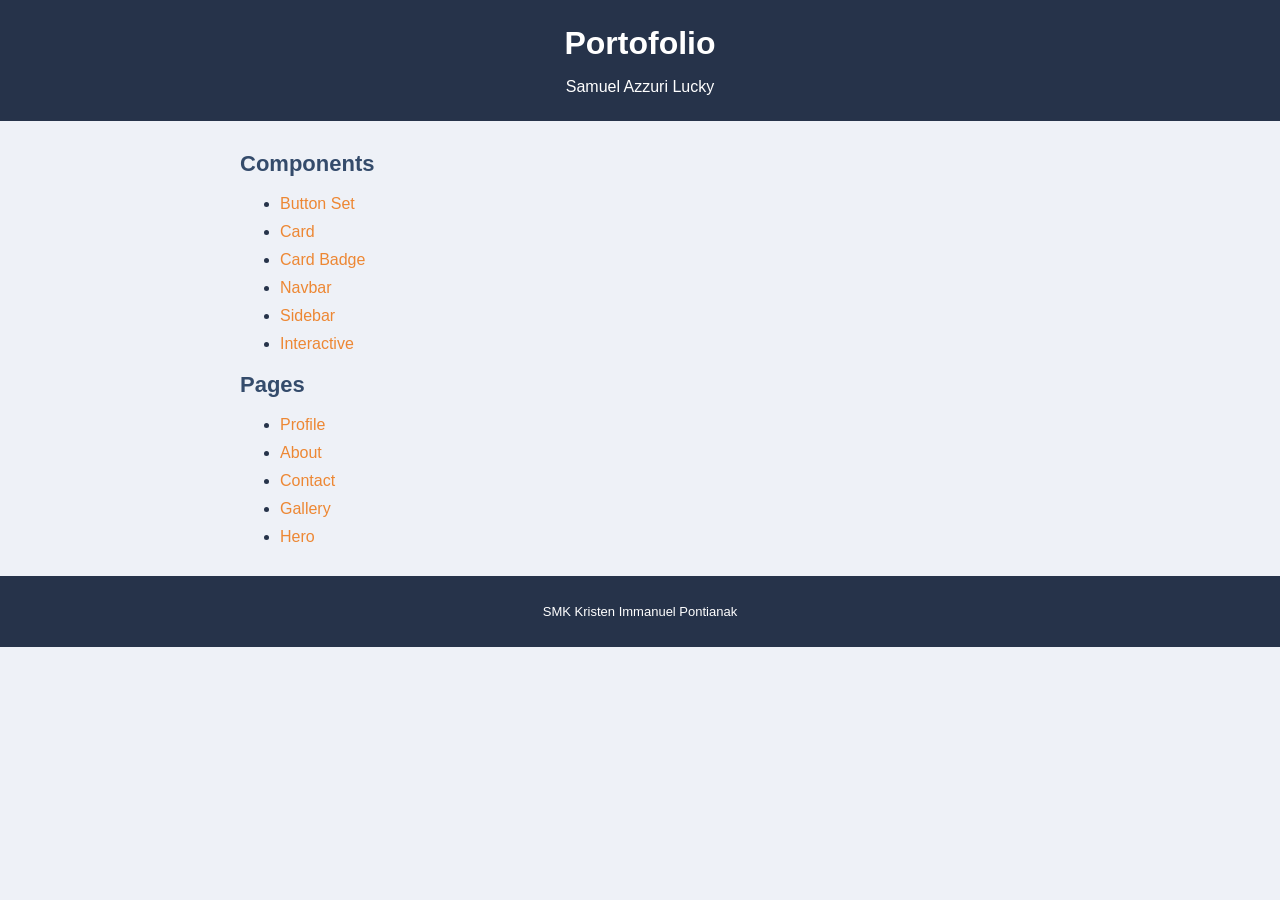
<file: index.html>
<!doctype html>
<html lang="id">
  <head>
    <meta charset="UTF-8" />
    <meta name="viewport" content="width=device-width, initial-scale=1.0" />
    <title>Portofolio Samuel</title>
    <link rel="stylesheet" href="styles/index.css" />
  </head>
  <body>
    <header>
      <h1>Portofolio</h1>
      <p>Samuel Azzuri Lucky</p>
    </header>

    <main>
      <section id="components">
        <h2>Components</h2>
        <ul>
          <li><a href="components/button-set.html">Button Set</a></li>
          <li><a href="components/card.html">Card</a></li>
          <li><a href="components/card-badge.html">Card Badge</a></li>
          <li><a href="components/navbar.html">Navbar</a></li>
          <li><a href="components/sidebar.html">Sidebar</a></li>
          <li><a href="components/interactive.html">Interactive</a></li>
        </ul>
      </section>

      <section id="pages">
        <h2>Pages</h2>
        <ul>
          <li><a href="pages/profile.html">Profile</a></li>
          <li><a href="pages/about.html">About</a></li>
          <li><a href="pages/contact.html">Contact</a></li>
          <li><a href="pages/gallery.html">Gallery</a></li>
          <li><a href="pages/hero.html">Hero</a></li>
        </ul>
      </section>
    </main>

    <footer>
      <p>SMK Kristen Immanuel Pontianak</p>
    </footer>
  </body>
</html>
</file>
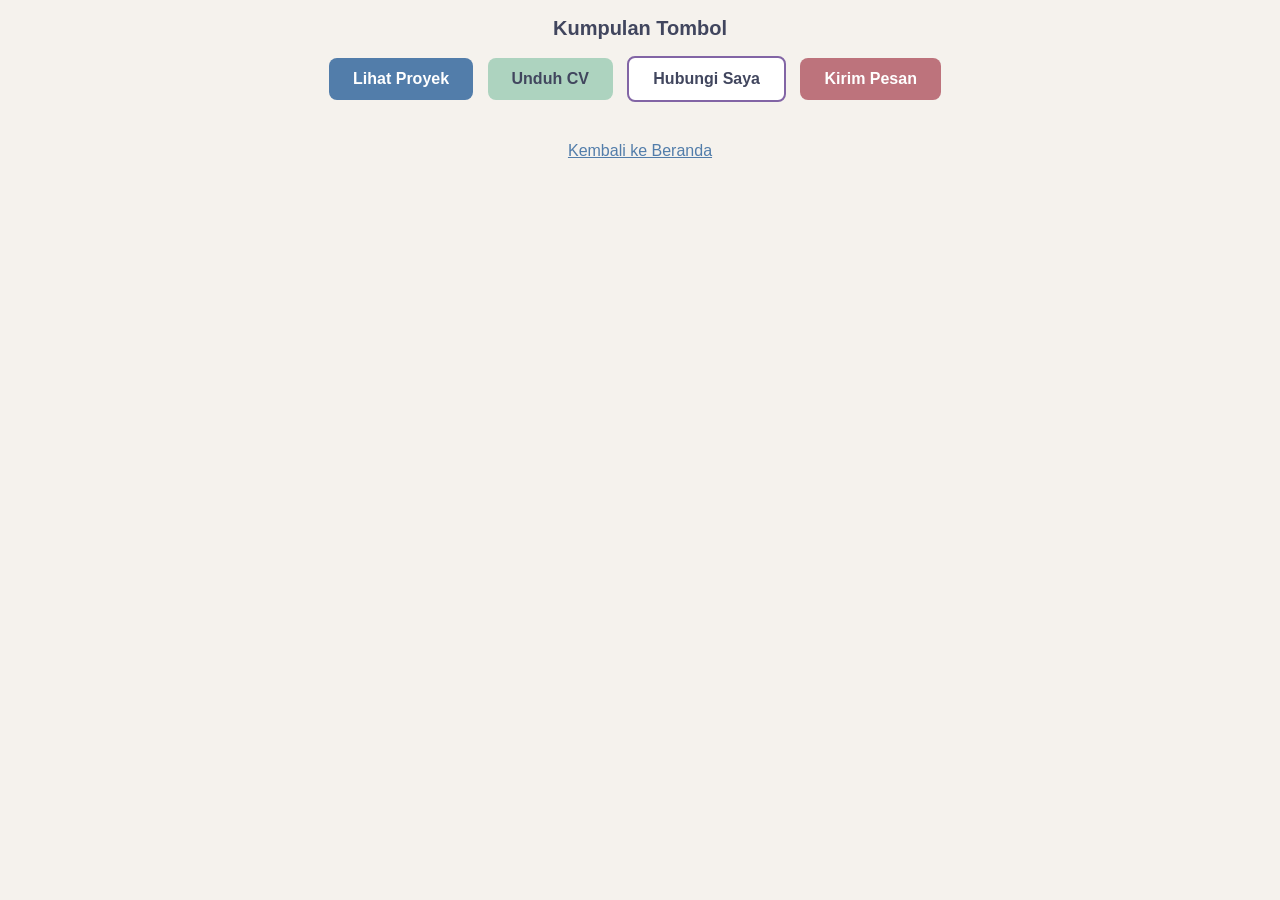
<file: components/button-set.html>
<!doctype html>
<html lang="id">
  <head>
    <meta charset="UTF-8" />
    <title>Kumpulan Tombol</title>
    <style>
      body {
        background-color: #f5f2ed;
        font-family: Arial, sans-serif;
        text-align: center;
      }

      h2 {
        color: #41465e;
        font-size: 20px;
      }

      .btn {
        display: inline-block;
        padding: 12px 24px;
        border-radius: 8px;
        font-weight: bold;
        text-decoration: none;
        cursor: pointer;
      }

      .button-group .btn {
        margin-right: 10px;
        margin-bottom: 10px;
      }

      .btn-primary {
        background-color: #527daa;
        color: white;
      }

      .btn-secondary {
        background-color: rgb(173, 211, 191);
      }

      .btn-outline {
        background-color: white;
        border: 2px solid #8265a5;
      }

      .btn-send {
        background-color: rgba(183, 101, 112, 0.9);
        color: white;
      }

      .btn-secondary,
      .btn-outline {
        color: #41465e;
      }

      .btn-primary:hover {
        background-color: steelblue;
      }

      .btn-secondary:hover {
        background-color: #8dbba3;
      }

      .btn-outline:hover {
        background-color: #e9ddf5;
      }

      .btn-send:hover {
        background-color: indianred;
      }

      footer {
        margin-top: 30px;
      }

      footer a {
        color: #527daa;
      }
    </style>
  </head>

  <body>
    <main>
      <h2>Kumpulan Tombol</h2>

      <div class="button-group">
        <a href="../pages/gallery.html" class="btn btn-primary">Lihat Proyek</a>
        <a href="../assets/images/CV-Samuel.pdf" download class="btn btn-secondary">
          Unduh CV
        </a>
        <a href="../pages/contact.html" class="btn btn-outline">Hubungi Saya</a>
        <a href="mailto:samuel.041@ski.sch.id" class="btn btn-send">
          Kirim Pesan</a
        >
      </div>

      <footer>
        <a href="../index.html">Kembali ke Beranda</a>
      </footer>
    </main>
  </body>
</html>
</file>
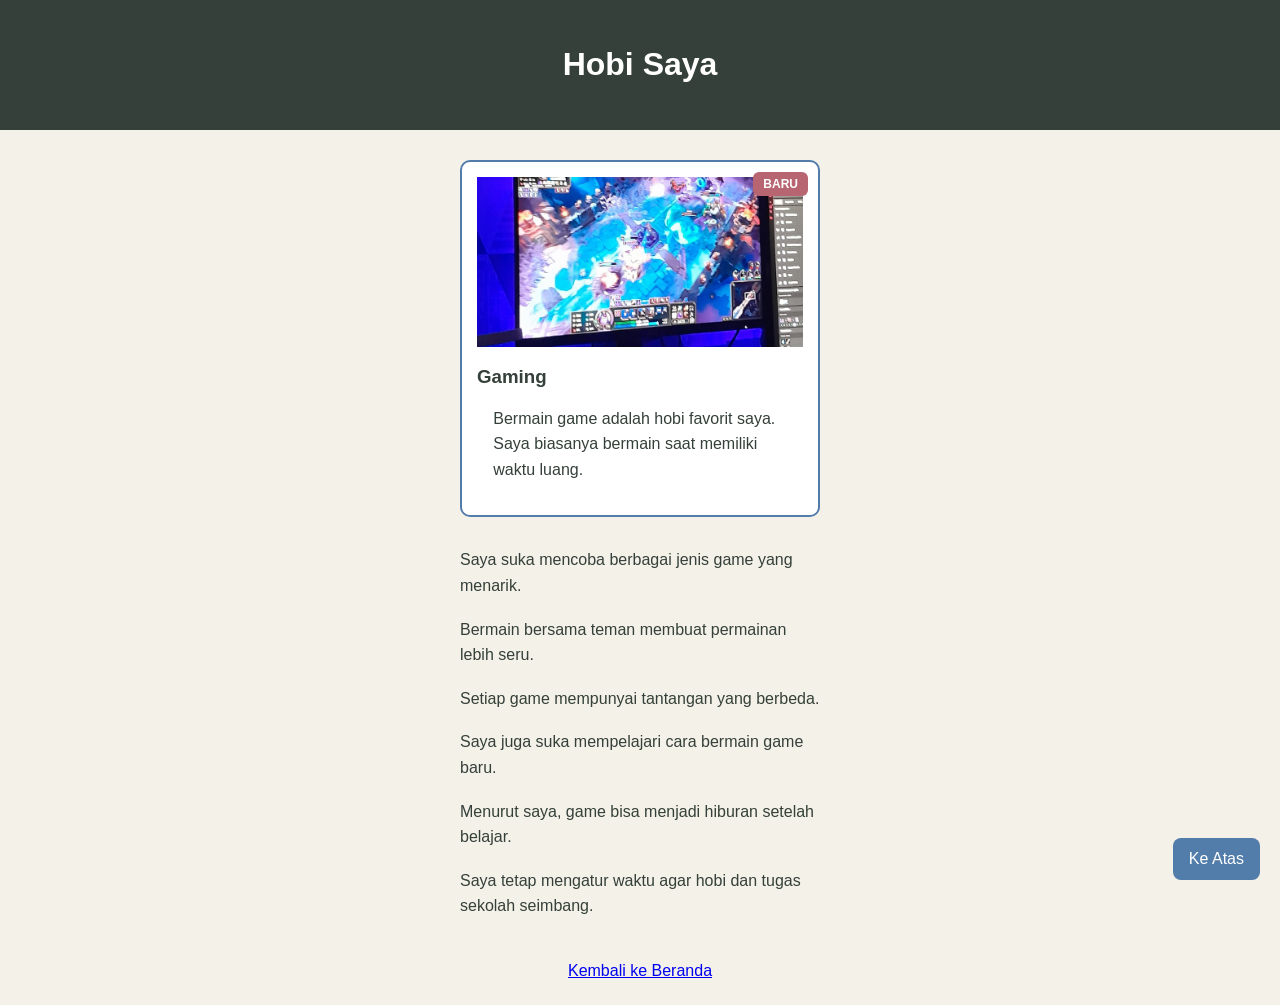
<file: components/card-badge.html>
<!doctype html>
<html lang="id">
  <head>
    <meta charset="UTF-8" />
    <title>Hobi Saya</title>

    <style>
      body {
        margin: 0;
        background-color: #f4f1e8;
        font-family: Arial, sans-serif;
        color: #344039;
      }

      #top {
        padding: 25px;
        background-color: #344039;
        color: white;
        text-align: center;
      }

      .card {
        position: relative;
        width: 360px;
        margin: 30px auto;
        border: 2px solid #527daa;
        background-color: white;
        box-sizing: border-box;
        padding: 15px;
        border-radius: 10px;
      }

      .card img {
        display: block;
        width: 100%;
        height: 170px;
        object-fit: cover;
      }

      .card .badge {
        position: absolute;
        top: 10px;
        right: 10px;
        background-color: #b76570;
        color: white;
        padding: 5px 10px;
        border-radius: 6px;
        font-size: 12px;
        font-weight: bold;
      }

      .card h3 {
        margin-bottom: 8px;
      }

      main p {
        width: 360px;
        max-width: 90%;
        margin: 18px auto;
        line-height: 1.6;
      }

      .back-to-top {
        position: fixed;
        right: 20px;
        bottom: 20px;
        z-index: 10;
        padding: 12px 16px;
        background-color: #527daa;
        color: white;
        text-decoration: none;
        border-radius: 8px;
      }

      .back-to-top:hover {
        background-color: #344039;
      }

      footer {
        text-align: center;
        padding: 25px;
      }
    </style>
  </head>

  <body>
    <header id="top">
      <h1>Hobi Saya</h1>
    </header>

    <main>
      <div class="card">
        <img src="../assets/images/gaming-badge.jpeg" alt="Hobi Bermain Game" />
        <span class="badge">BARU</span>

        <h3>Gaming</h3>
        <p>
          Bermain game adalah hobi favorit saya. Saya biasanya bermain saat
          memiliki waktu luang.
        </p>
      </div>

      <p>Saya suka mencoba berbagai jenis game yang menarik.</p>
      <p>Bermain bersama teman membuat permainan lebih seru.</p>
      <p>Setiap game mempunyai tantangan yang berbeda.</p>
      <p>Saya juga suka mempelajari cara bermain game baru.</p>
      <p>Menurut saya, game bisa menjadi hiburan setelah belajar.</p>
      <p>Saya tetap mengatur waktu agar hobi dan tugas sekolah seimbang.</p>
    </main>

    <footer>
      <a href="../index.html">Kembali ke Beranda</a>
    </footer>

    <a href="#top" class="back-to-top">Ke Atas</a>
  </body>
</html>
</file>
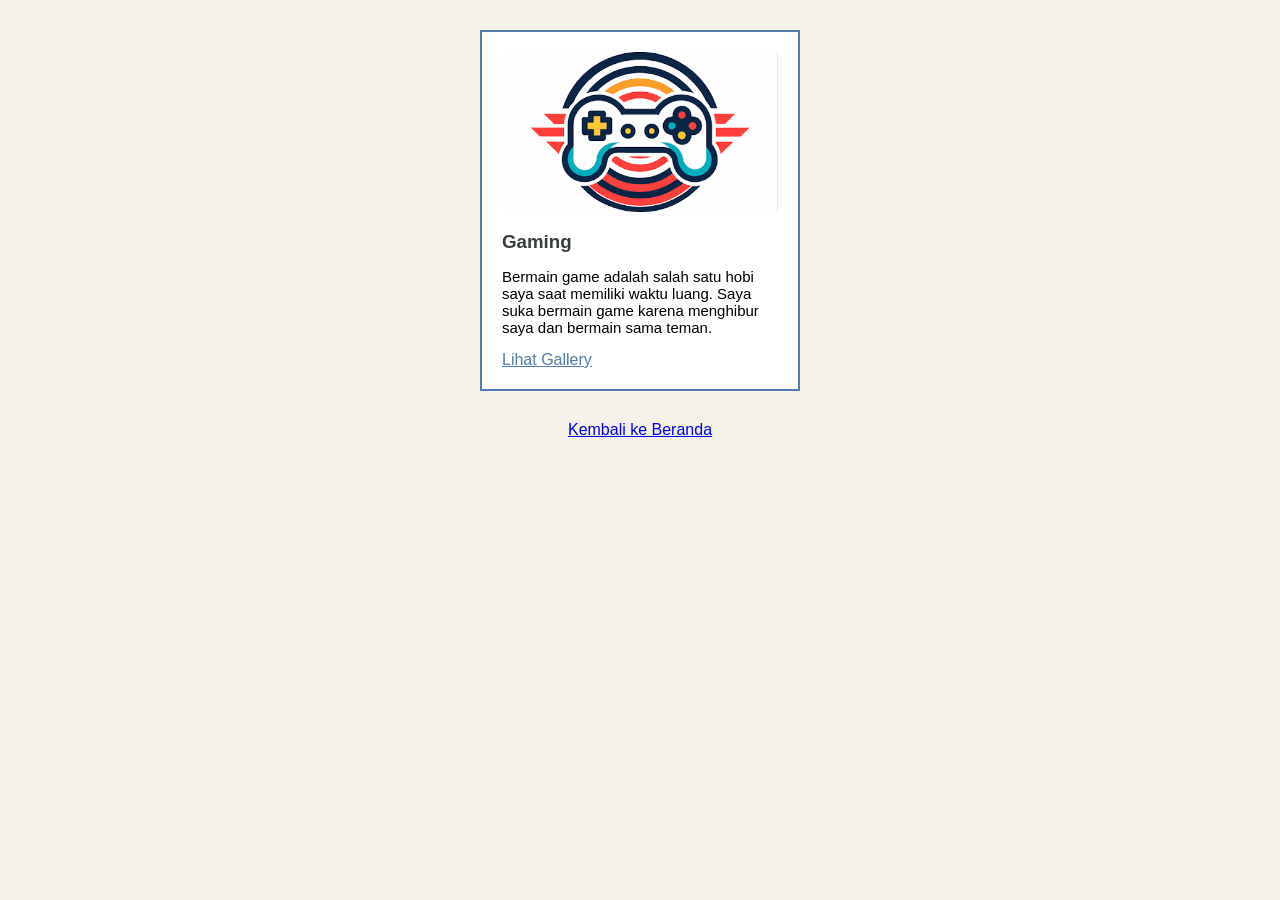
<file: components/card.html>
<!--Tanpa box-sizing border-box:320 + 20 + 20 + 2 + 2 = 364px-->
<!doctype html>
<html lang="id">
  <head>
    <meta charset="UTF-8" />
    <title>Kartu Hobi</title>

    <style>
      * {
        box-sizing: border-box;
      }

      body {
        margin: 0;
        background-color: #f4f1e8;
        font-family: Arial, sans-serif;
      }

      .card {
        width: 320px;
        padding: 20px;
        border: 2px solid #527daa;
        margin: 30px auto;
        background-color: white;
      }

      .card img {
        width: 100%;
        height: 160px;
        display: block;
        object-fit: cover;
      }

      .card h3 {
        color: #344039;
        margin-bottom: 8px;
      }

      .card p {
        font-size: 15px;
      }

      .card a {
        color: #527daa;
      }

      footer {
        text-align: center;
      }
    </style>
  </head>

  <body>
    <main>
      <div class="card">
        <img src="../assets/images/gaming.png" alt="Hobi Bermain Game" />

        <h3>Gaming</h3>

        <p>
          Bermain game adalah salah satu hobi saya saat memiliki waktu luang.
          Saya suka bermain game karena menghibur saya dan bermain sama teman.
        </p>

        <a href="../pages/gallery.html">Lihat Gallery</a>
      </div>

      <footer>
        <a href="../index.html">Kembali ke Beranda</a>
      </footer>
    </main>
  </body>
</html>
</file>
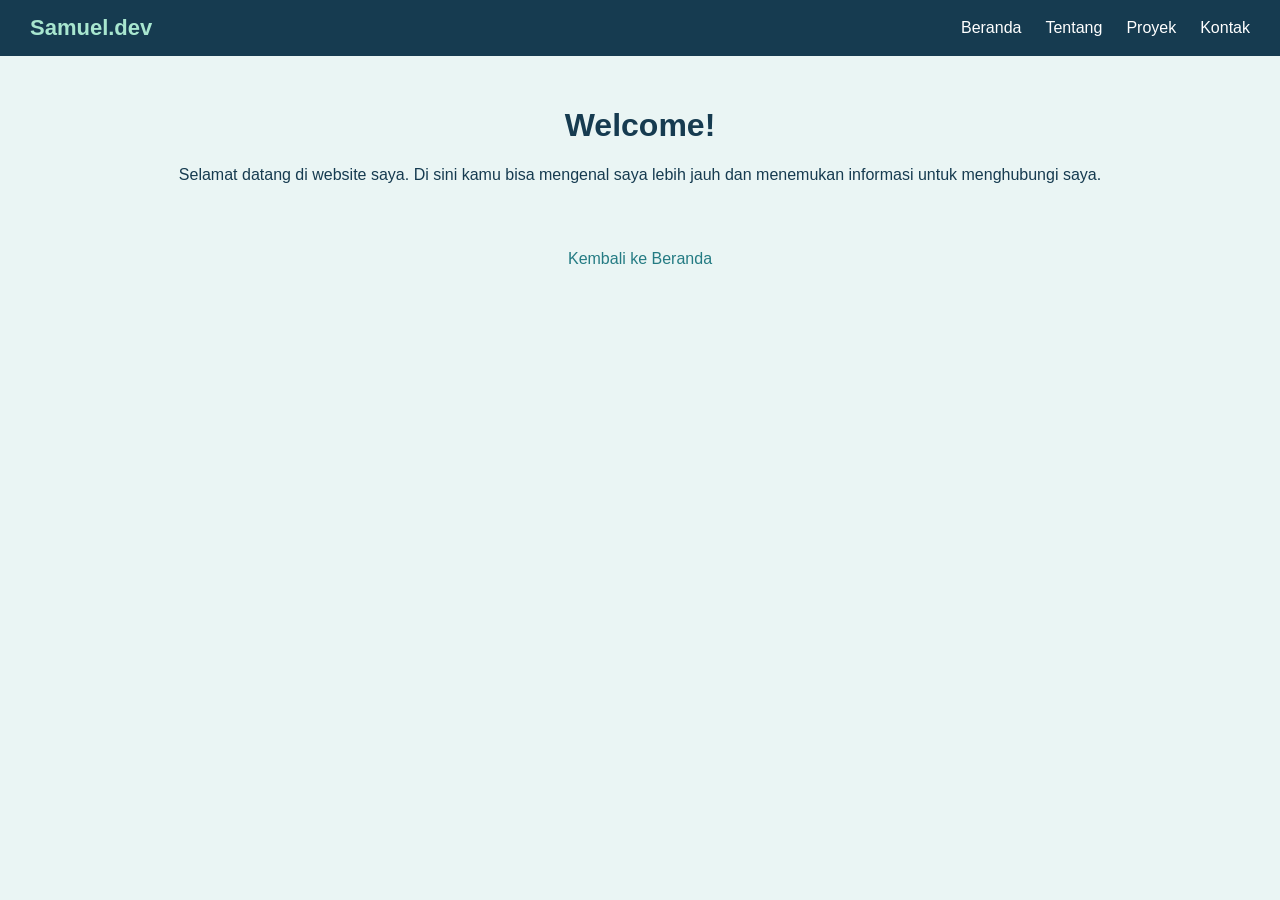
<file: components/navbar.html>
<!doctype html>
<html lang="id">
  <head>
    <meta charset="UTF-8" />
    <title>Navbar Saya</title>
    <link rel="stylesheet" href="../styles/navbar.css" />
  </head>

  <body>
    <header id="main-header">
      <nav class="navbar">
        <div class="logo">Samuel.dev</div>

        <ul class="nav-menu">
          <li><a href="../index.html">Beranda</a></li>
          <li><a href="../pages/about.html">Tentang</a></li>
          <li><a href="../pages/gallery.html">Proyek</a></li>
          <li><a href="../pages/contact.html">Kontak</a></li>
        </ul>
      </nav>
    </header>

    <main>
      <h1>Welcome!</h1>
      <p>
        Selamat datang di website saya. Di sini kamu bisa mengenal saya lebih
        jauh dan menemukan informasi untuk menghubungi saya.
      </p>
    </main>

    <footer>
      <a href="../index.html">Kembali ke Beranda</a>
    </footer>
  </body>
</html>
</file>
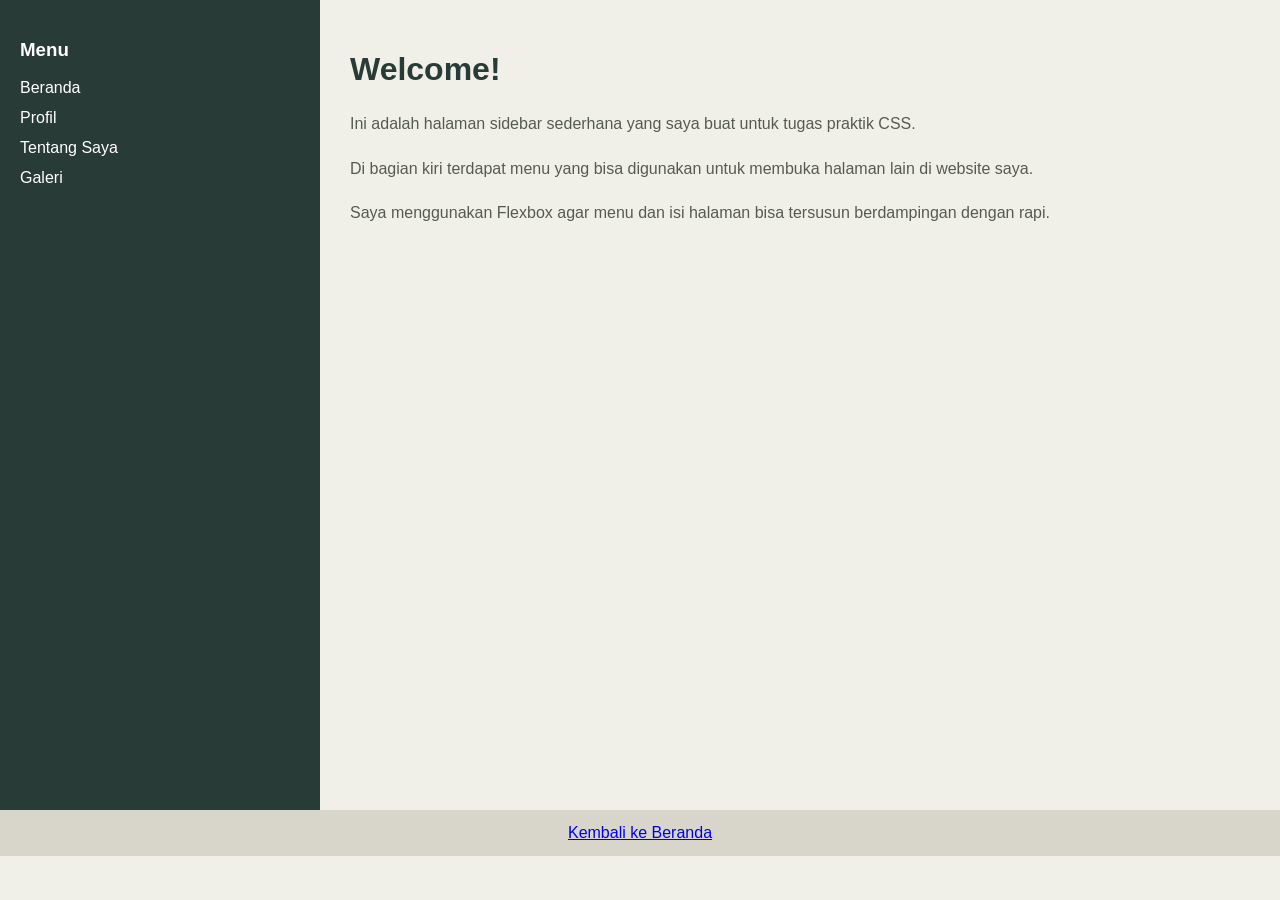
<file: components/sidebar.html>
<!doctype html>
<html lang="id">
  <head>
    <meta charset="UTF-8" />
    <meta name="viewport" content="width=device-width, initial-scale=1.0" />
    <title>Sidebar Saya</title>

    <style>
      * {
        box-sizing: border-box;
      }

      body {
        margin: 0;
        font-family: Arial, sans-serif;
        background-color: #f1f0e8;
      }

      .layout {
        display: flex;
        min-height: 90vh;
      }

      #sidebar {
        width: 25%;
        background-color: #293b36;
        color: #ffffff;
        padding: 20px;
      }

      #sidebar nav {
        display: flex;
        flex-direction: column;
        gap: 12px;
      }

      #sidebar a {
        color: #ffffff;
        text-decoration: none;
      }

      #sidebar a:hover {
        color: #d6b98c;
      }

      .main-content {
        width: 75%;
        padding: 30px;
      }

      .main-content h1 {
        color: #293b36;
      }

      .main-content p {
        color: #555b50;
        line-height: 1.8;
      }

      footer {
        text-align: center;
        padding: 14px;
        background-color: #d8d6ca;
      }
    </style>
  </head>
  <body>
    <div class="layout">
      <aside id="sidebar">
        <h3>Menu</h3>

        <nav>
          <a href="../index.html">Beranda</a>
          <a href="../pages/profile.html">Profil</a>
          <a href="../pages/about.html">Tentang Saya</a>
          <a href="../pages/gallery.html">Galeri</a>
        </nav>
      </aside>

      <main class="main-content">
        <h1>Welcome!</h1>

        <p>
          Ini adalah halaman sidebar sederhana yang saya buat untuk tugas
          praktik CSS.
        </p>

        <p>
          Di bagian kiri terdapat menu yang bisa digunakan untuk membuka halaman
          lain di website saya.
        </p>

        <p>
          Saya menggunakan Flexbox agar menu dan isi halaman bisa tersusun
          berdampingan dengan rapi.
        </p>
      </main>
    </div>

    <footer>
      <a href="../index.html">Kembali ke Beranda</a>
    </footer>
  </body>
</html>
</file>
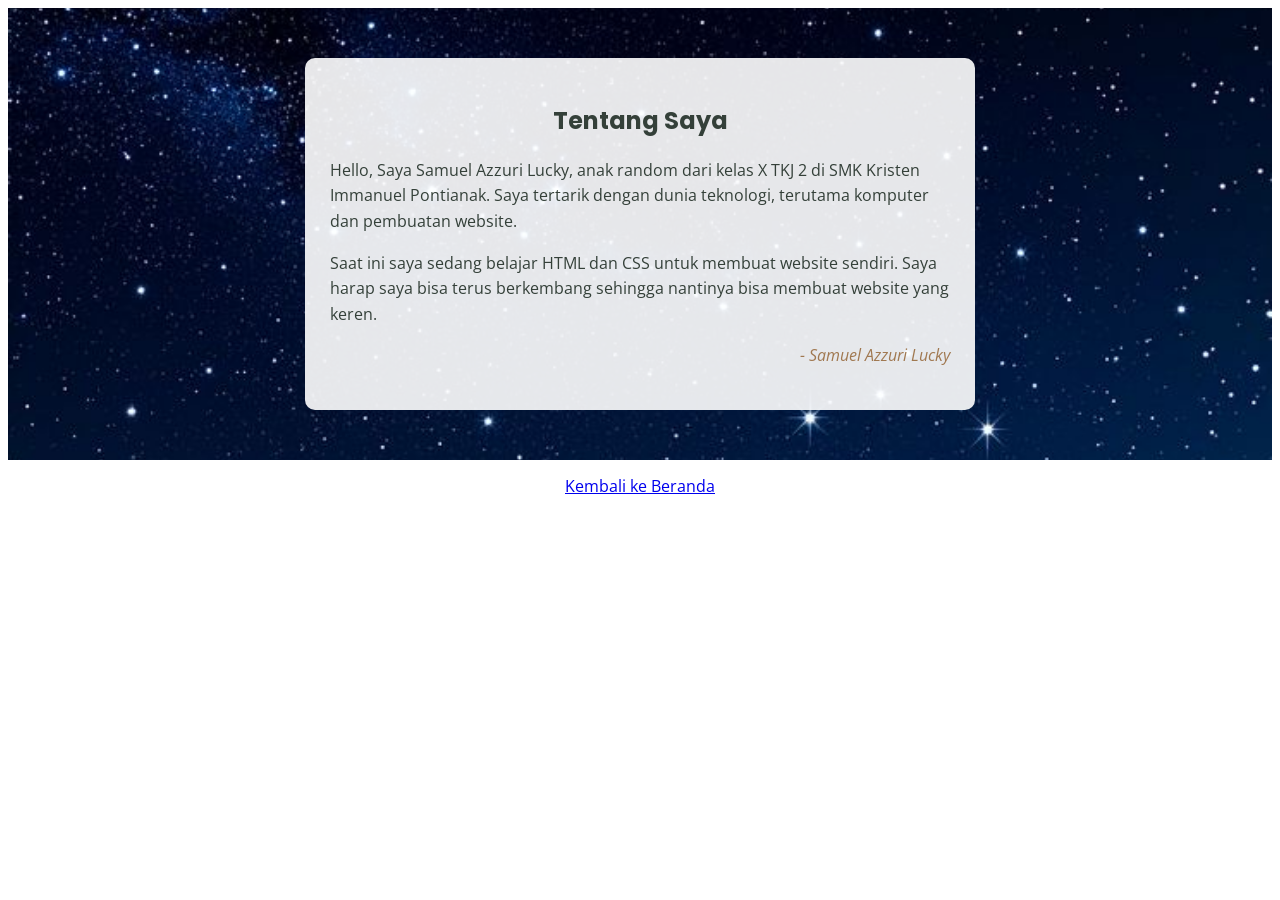
<file: pages/about.html>
<!doctype html>
<html lang="id">
  <head>
    <meta charset="UTF-8" />
    <title>Tentang Saya</title>
    <link rel="stylesheet" href="../styles/about.css" />
  </head>

  <body>
    <main>
      <section id="about">
        <div class="about-box">
          <h2>Tentang Saya</h2>

          <p>
            Hello, Saya Samuel Azzuri Lucky, anak random dari kelas X TKJ 2 di SMK Kristen
            Immanuel Pontianak. Saya tertarik dengan dunia teknologi, terutama
            komputer dan pembuatan website.
          </p>

          <p>
            Saat ini saya sedang belajar HTML dan CSS untuk membuat website
            sendiri. Saya harap saya bisa terus berkembang sehingga
            nantinya bisa membuat website yang keren.
          </p>

          <p class="closing">- Samuel Azzuri Lucky</p>
        </div>
      </section>

      <footer>
        <a href="../index.html">Kembali ke Beranda</a>
      </footer>
    </main>
  </body>
</html>
</file>
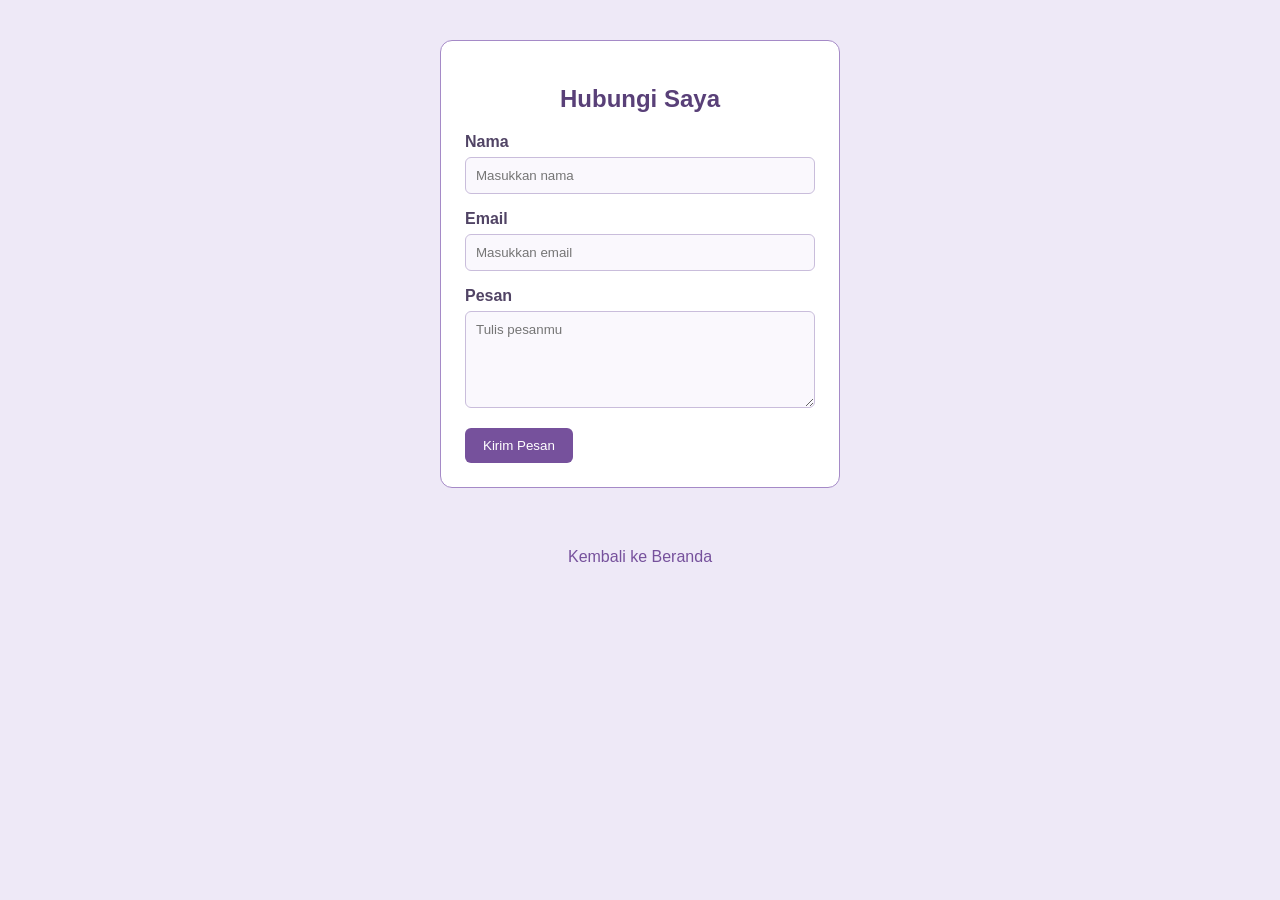
<file: pages/contact.html>
<!doctype html>
<html lang="id">
  <head>
    <meta charset="UTF-8" />
    <title>Hubungi Saya</title>

    <style>
      body {
        margin: 0;
        background-color: #eee9f7;
        font-family: Arial, sans-serif;
        color: #39304d;
      }

      #contact {
        padding: 40px 20px;
      }

      .contact-form {
        width: 400px;
        max-width: 100%;
        margin: auto;
        padding: 24px;
        border: 1px solid #a58ac7;
        background-color: #ffffff;
        border-radius: 12px;
        box-sizing: border-box;
      }

      .contact-form h2 {
        text-align: center;
        color: #594078;
      }

      .form-group {
        margin-bottom: 16px;
      }

      .form-group label {
        display: block;
        font-weight: bold;
        margin-bottom: 6px;
        color: #514465;
      }

      .form-group input,
      .form-group textarea {
        width: 100%;
        box-sizing: border-box;
        padding: 10px;
        border: 1px solid #c9bddb;
        border-radius: 6px;
        font-family: Arial, sans-serif;
        background-color: #faf8fd;
      }

      .form-group input:focus,
      .form-group textarea:focus {
        outline: none;
        border-color: #8056ad;
        background-color: #f3edfa;
      }

      .btn-submit {
        background-color: #76519c;
        color: white;
        padding: 10px 18px;
        border: none;
        border-radius: 6px;
        cursor: pointer;
      }

      .btn-submit:hover {
        background-color: #493362;
      }

      footer {
        text-align: center;
        padding: 20px;
      }

      footer a {
        color: #76519c;
        text-decoration: none;
      }
    </style>
  </head>

  <body>
    <section id="contact">
      <form class="contact-form">
        <h2>Hubungi Saya</h2>

        <div class="form-group">
          <label for="nama">Nama</label>
          <input
            type="text"
            id="nama"
            name="nama"
            placeholder="Masukkan nama"
          />
        </div>

        <div class="form-group">
          <label for="email">Email</label>
          <input
            type="email"
            id="email"
            name="email"
            placeholder="Masukkan email"
          />
        </div>

        <div class="form-group">
          <label for="pesan">Pesan</label>
          <textarea
            id="pesan"
            name="pesan"
            rows="5"
            placeholder="Tulis pesanmu"
          ></textarea>
        </div>

        <button type="submit" class="btn-submit">Kirim Pesan</button>
      </form>
    </section>

    <footer>
      <a href="../index.html">Kembali ke Beranda</a>
    </footer>
  </body>
</html>
</file>
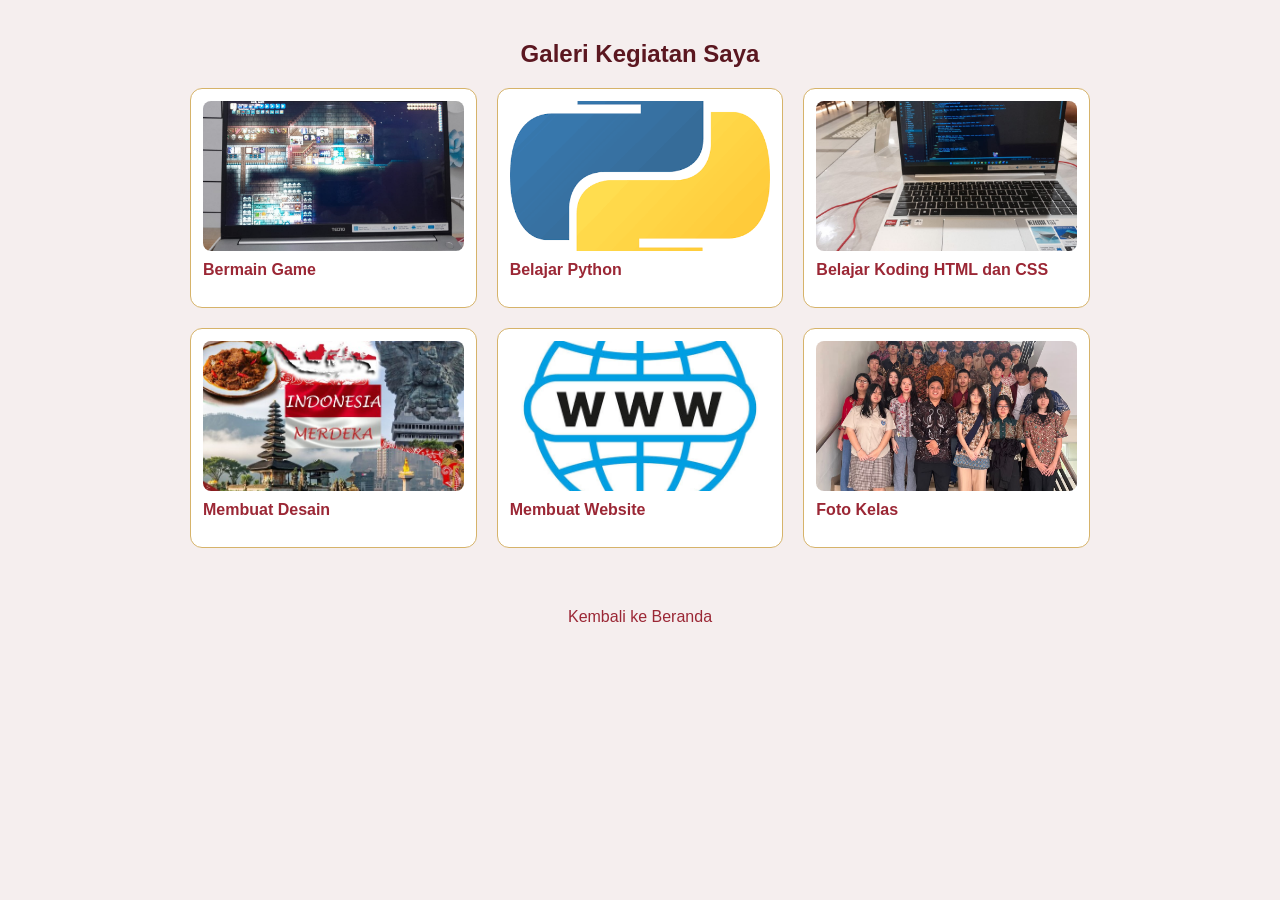
<file: pages/gallery.html>
<!doctype html>
<html lang="id">
  <head>
    <meta charset="UTF-8" />
    <meta name="viewport" content="width=device-width, initial-scale=1.0" />
    <title>Galeri Saya</title>
    <link rel="stylesheet" href="../styles/gallery.css" />
  </head>
  <body>
    <main>
      <section id="gallery">
        <h2>Galeri Kegiatan Saya</h2>

        <div class="gallery">
          <article class="gallery-item">
            <img src="../assets/images/bermain-game.jpeg" alt="Gaming" />
            <h3>Bermain Game</h3>
          </article>

          <article class="gallery-item">
            <img src="../assets/images/belajar-python.png" alt="Belajar Python" />
            <h3>Belajar Python</h3>
          </article>

          <article class="gallery-item">
            <img src="../assets/images/belajar-koding.jpeg" alt="Coding" />
            <h3>Belajar Koding HTML dan CSS</h3>
          </article>

          <article class="gallery-item">
            <img src="../assets/images/membuat-desain.jpg" alt="Membuat Desain" />
            <h3>Membuat Desain</h3>
          </article>

          <article class="gallery-item">
            <img src="../assets/images/membuat-website.jpg" alt="Mebuat Website" />
            <h3>Membuat Website</h3>
          </article>

          <article class="gallery-item">
            <img src="../assets/images/foto-kelas.jpeg" alt="Foto Kelas" />
            <h3>Foto Kelas</h3>
          </article>
        </div>
      </section>
    </main>

    <footer>
      <a href="../index.html">Kembali ke Beranda</a>
    </footer>
  </body>
</html>
</file>
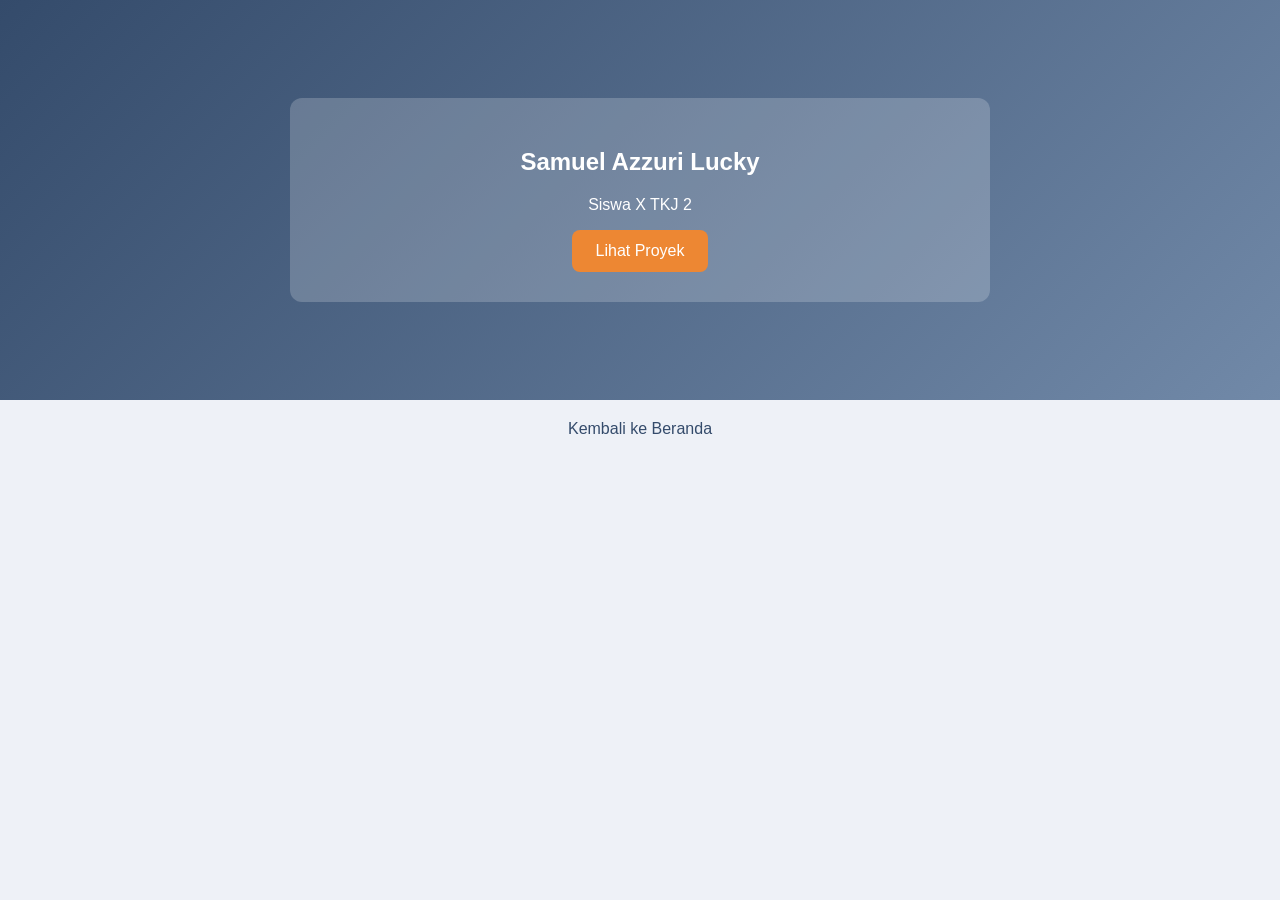
<file: pages/hero.html>
<!doctype html>
<html lang="id">
  <head>
    <meta charset="UTF-8" />
    <meta name="viewport" content="width=device-width, initial-scale=1.0" />
    <title>Hero Section</title>
    <link rel="stylesheet" href="../styles/hero.css" />
  </head>
  <body>
    <main>
      <section id="hero">
        <div class="hero-content">
          <h1>Samuel Azzuri Lucky</h1>
          <p>Siswa X TKJ 2</p>

          <a href="../pages/gallery.html" class="btn"> Lihat Proyek </a>
        </div>
      </section>
    </main>

    <footer>
      <a href="../index.html">Kembali ke Beranda</a>
    </footer>
  </body>
</html>
</file>
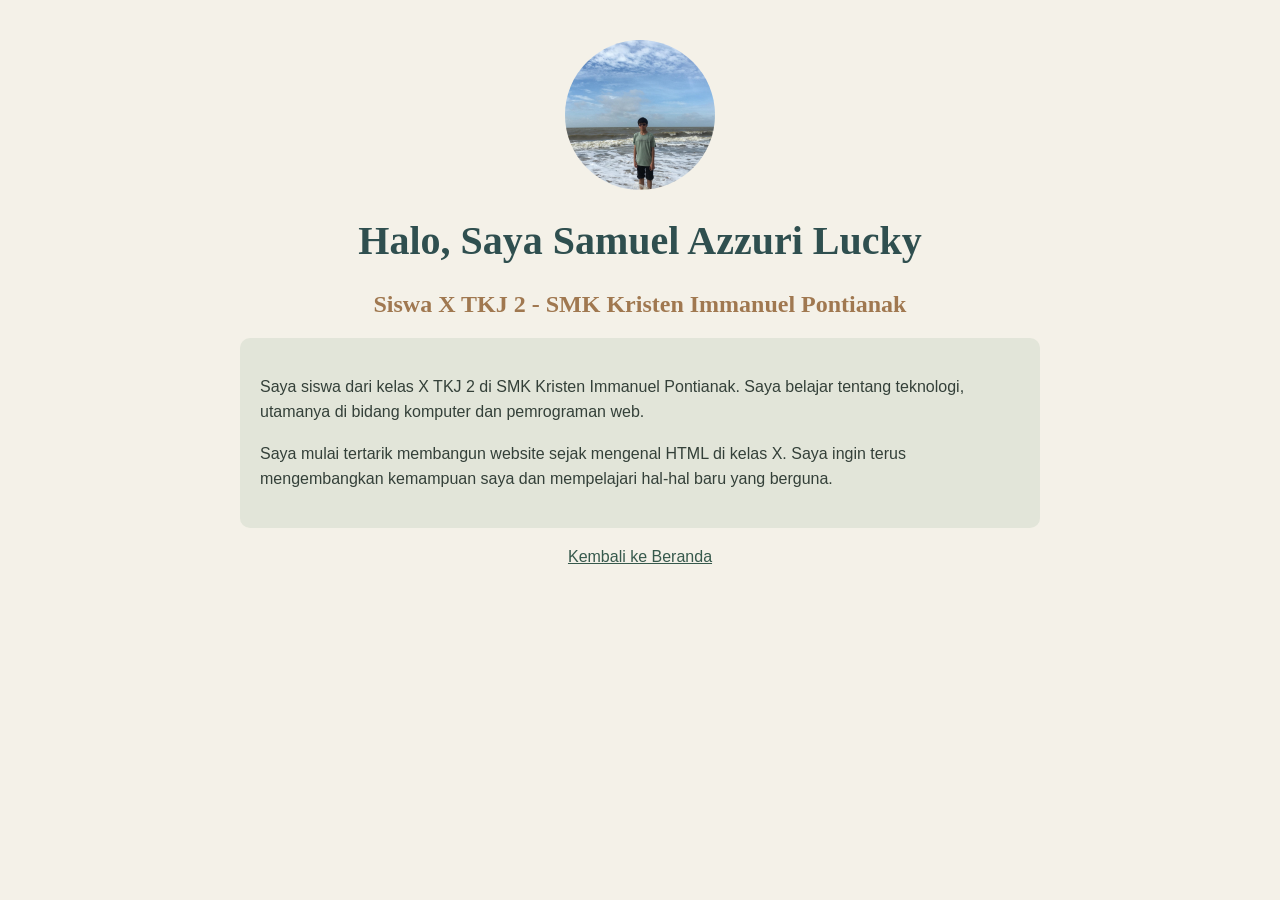
<file: pages/profile.html>
<!doctype html>
<html lang="id">
  <head>
    <meta charset="UTF-8" />
    <title>Profil Saya</title>
  </head>

  <body style="background-color: #f4f1e8">
    <main style="max-width: 800px; margin: 40px auto">
      <img
        src="../assets/images/Foto-Samuel.jpeg"
        alt="Foto Profil Samuel"
        style="
          display: block;
          width: 150px;
          height: 150px;
          border-radius: 50%;
          object-fit: cover;
          margin: auto;
        "
      />

      <h1
        style="
          color: darkslategrey;
          font-size: 40px;
          font-weight: bold;
          font-family: Georgia, serif;
          text-align: center;
        "
      >
        Halo, Saya Samuel Azzuri Lucky
      </h1>

      <h2
        style="
          color: rgb(160, 120, 80);
          font-size: 24px;
          font-family: Georgia, serif;
          text-align: center;
        "
      >
        Siswa X TKJ 2 - SMK Kristen Immanuel Pontianak
      </h2>

      <div
        style="
          background-color: rgba(120, 160, 130, 0.15);
          padding: 20px;
          border-radius: 10px;
        "
      >
        <p
          style="
            color: #344039;
            font-size: 16px;
            font-family: Arial, sans-serif;
            text-align: left;
            line-height: 1.6;
          "
        >
          Saya siswa dari kelas X TKJ 2 di SMK Kristen Immanuel Pontianak. Saya
          belajar tentang teknologi, utamanya di bidang komputer dan pemrograman
          web.
        </p>

        <p
          style="
            color: #344039;
            font-size: 16px;
            font-family: Arial, sans-serif;
            text-align: left;
            line-height: 1.6;
          "
        >
          Saya mulai tertarik membangun website sejak mengenal HTML di kelas X.
          Saya ingin terus mengembangkan kemampuan saya dan mempelajari hal-hal
          baru yang berguna.
        </p>
      </div>

      <footer style="text-align: center; margin-top: 20px">
        <a
          href="../index.html"
          style="color: #36594c; font-family: Arial, sans-serif"
        >
          Kembali ke Beranda
        </a>
      </footer>
    </main>
  </body>
</html>
</file>
<file: styles/index.css>
body {
    margin: 0;
    font-family: Arial, sans-serif;
    background-color: #eef1f7;
    color: #26334a;
}

header {
    background-color: #26334a;
    color: #ffffff;
    text-align: center;
    padding: 25px;
}

header h1 {
    margin: 0;
}

header p {
    margin-bottom: 0;
}

main {
    max-width: 800px;
    margin: 30px auto;
    padding: 0 20px;
}

#components h2,
#pages h2 {
    color: #344b6b;
    font-size: 22px;
}

main a {
    color: #ed8733;
    text-decoration: none;
}

main a:hover {
    color: #a94e16;
    text-decoration: underline;
}

li {
    margin: 10px 0;
}

footer {
    background-color: #26334a;
    color: #ffffff;
    text-align: center;
    font-size: 13px;
    padding: 15px;
}
</file>
<file: styles/navbar.css>
body {
  margin: 0;
  font-family: Arial, sans-serif;
  background-color: #eaf5f4;
}

#main-header {
  background-color: #163b50;
}

.navbar {
  display: flex;
  justify-content: space-between;
  align-items: center;
  padding: 15px 30px;
}

.logo {
  color: #a8e6cf;
  font-size: 22px;
  font-weight: bold;
}

.nav-menu {
  display: flex;
  gap: 24px;
  margin: 0;
  padding: 0;
}

.nav-menu > li {
  list-style: none;
}

.nav-menu a {
  color: #ffffff;
  text-decoration: none;
}

.nav-menu a:hover {
  color: #a8e6cf;
}

main {
  padding: 30px;
  text-align: center;
  color: #163b50;
}

footer {
  text-align: center;
  padding: 20px;
}

footer a {
  color: #247b83;
  text-decoration: none;
}
</file>
<file: styles/about.css>
@import url("https://fonts.googleapis.com/css2?family=Open+Sans&family=Poppins&display=swap");

body {
  font-family: "Open Sans", sans-serif;
}

.about-box h2 {
  font-family: "Poppins", sans-serif;
  text-align: center;
  color: #344039;
}
#about {
  background-image: url("../assets/images/bintang-bintang.jpg");
  background-size: cover;
  background-position: center;
  background-repeat: no-repeat;
  padding: 50px 20px;
}

.about-box {
  width: 620px;
  max-width: 90%;
  margin: auto;
  background-color: rgba(255, 255, 255, 0.9);
  padding: 25px;
  border-radius: 10px;
}

/* Bagian Teks */
.about-box p {
  font-size: 16px;
  text-align: left;
  line-height: 1.6;
  color: #344039;
}

.about-box .closing {
  text-align: right;
  font-style: italic;
  color: #a07850;
}

footer {
  text-align: center;
  margin-top: 15px;
}
</file>
<file: styles/gallery.css>
body {
    margin: 0;
    font-family: Arial, sans-serif;
    background-color: #f5eeee;
}

#gallery {
    width: 900px;
    margin: 40px auto;
}

#gallery h2 {
    text-align: center;
    color: #5b1720;
}

.gallery {
    display: grid;
    grid-template-columns: repeat(3, 1fr);
    gap: 20px;
}

.gallery > .gallery-item {
    padding: 12px;
    border: 1px solid #d6b36a;
    border-radius: 12px;
    box-sizing: border-box;
    background-color: #ffffff;
}

.gallery-item img {
    width: 100%;
    height: 150px;
    display: block;
    object-fit: cover;
    border-radius: 8px;
}

.gallery-item h3 {
    font-size: 16px;
    margin-top: 10px;
    color: #9b2735;
}

footer {
    text-align: center;
    padding: 20px;
}

footer a {
    color: #9b2735;
    text-decoration: none;
}
</file>
<file: styles/hero.css>
body {
    margin: 0;
    font-family: Arial, sans-serif;
    background-color: #eef1f7;
    color: #26334a;
}

#hero {
    height: 400px;
    background: linear-gradient(135deg, #344b6b, #7189a8);
    display: flex;
    justify-content: center;
    align-items: center;
    text-align: center;
}

.hero-content {
    width: 640px;
    padding: 30px;
    background-color: rgba(255, 255, 255, 0.2);
    border-radius: 12px;
    color: #ffffff;
}

.hero-content h1,
.hero-content p {
    animation-name: slide-up;
    animation-duration: 1.2s;
    animation-timing-function: ease-out;
    animation-delay: 0.3s;
    animation-iteration-count: 1;
    animation-direction: normal;
    animation-fill-mode: backwards;
}

.hero-content p {
    animation-delay: 0.6s;
}

@keyframes slide-up {
    0% {
        transform: translateY(60px);
        opacity: 0;
    }

    25% {
        transform: translateY(40px);
        opacity: 0.25;
    }

    50% {
        transform: translateY(20px);
        opacity: 0.5;
    }

    75% {
        transform: translateY(8px);
        opacity: 0.8;
    }

    100% {
        transform: translateY(0);
        opacity: 1;
    }
}

.fade-in {
    display: inline-block;
    opacity: 0;
    animation: fade-in 1.2s ease 0.8s 1 forwards;
}

@keyframes fade-in {
    from {
        opacity: 0;
    }

    to {
        opacity: 1;
    }
}

.btn {
    display: inline-block;
    padding: 12px 24px;
    background-color: #ed8733;
    color: white;
    text-decoration: none;
    border-radius: 8px;
}

.btn:hover {
    background-color: #a94e16;
}

a:focus {
    outline: 3px solid #ed8733;
    outline-offset: 4px;
}

footer {
    text-align: center;
    padding: 20px;
}

footer a {
    color: #344b6b;
    text-decoration: none;
}
</file>
